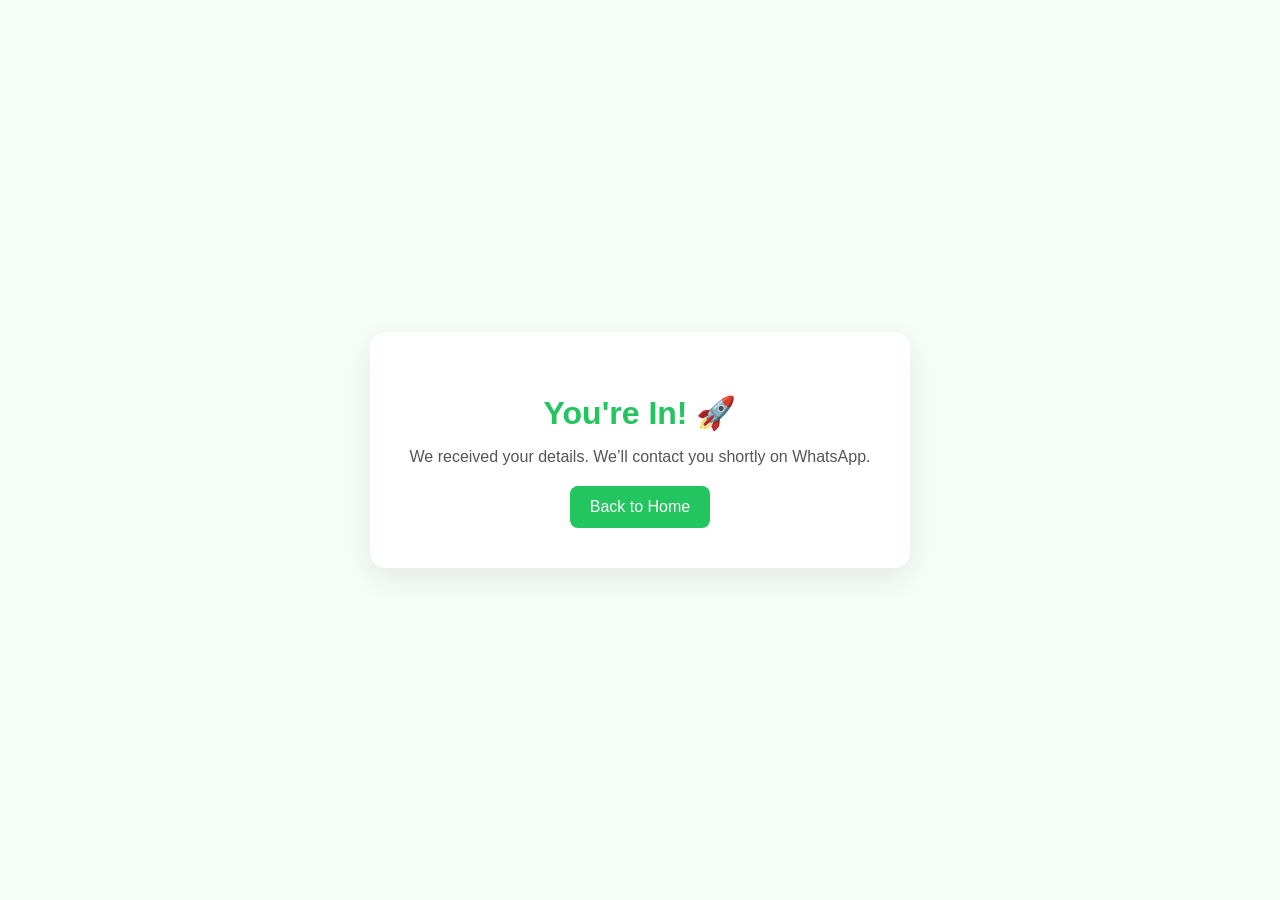
<file: thankyou.html>
<!DOCTYPE html>
<html lang="en">
<head>
  <meta charset="UTF-8">
  <title>Thank You - Bloom 🌸</title>
  <style>
    body {
      font-family: Arial, sans-serif;
      background: #f6fdf9;
      display: flex;
      align-items: center;
      justify-content: center;
      height: 100vh;
      margin: 0;
    }

    .box {
      text-align: center;
      background: white;
      padding: 40px;
      border-radius: 16px;
      box-shadow: 0 10px 30px rgba(0,0,0,0.08);
    }

    h1 {
      color: #22c55e;
      margin-bottom: 10px;
    }

    p {
      color: #555;
      margin-bottom: 20px;
    }

    a {
      text-decoration: none;
      background: #22c55e;
      color: white;
      padding: 12px 20px;
      border-radius: 8px;
      display: inline-block;
    }
  </style>
</head>
<body>

  <div class="box">
    <h1>You're In! 🚀</h1>
    <p>We received your details. We’ll contact you shortly on WhatsApp.</p>
    <a href="index.html">Back to Home</a>
  </div>

</body>
</html>
</file>
